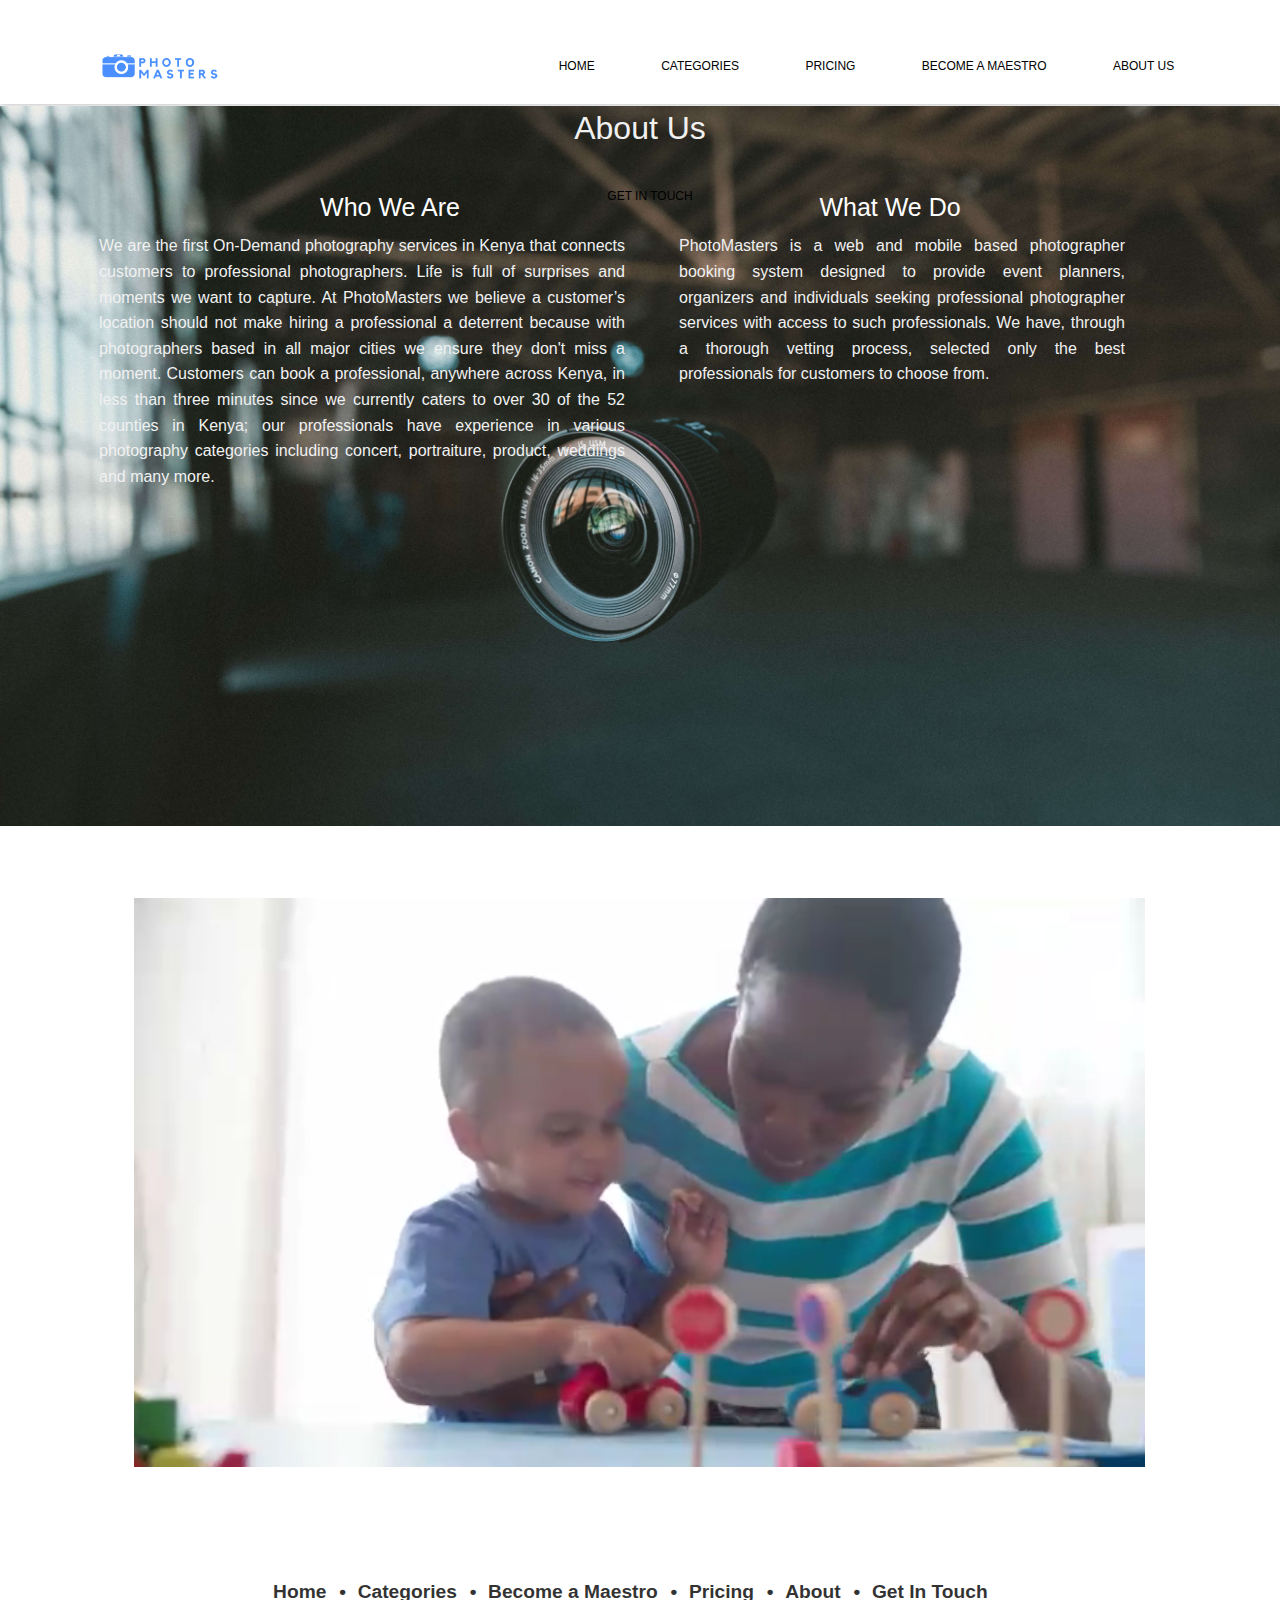
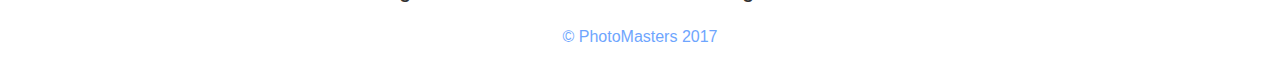
<file: about-us.html>
<!doctype html>
<html class="no-js" lang="en" dir="ltr">

<head>
    <meta charset="utf-8">
    <meta http-equiv="x-ua-compatible" content="ie=edge, chrome=1">
    <meta name="viewport" content="width=device-width, initial-scale=1.0">
    <title>Photo Masters</title>
    <link rel="stylesheet" href="css/foundation.css">
    <link rel="stylesheet" href="css/app.css">
    <link rel="stylesheet" href="css/nav.css">
</head>

<body>
<nav class="nav ">
    <div class="nav-center"> <a class="toggle-nav" href="#">&#9776;</a>
        <div class="nav-mobile">

            <ul class="left">
                <a href="#home"><img src="img/icon/photoMaster.png" class="logo-img"></a>
                <li class="btn-4Parent" ><a href="index.html" class="btn-4">Home</a></li>
                <li class="btn-4Parent"> <a href="categories.html" class="btn-4">Categories</a> </li>
                <li class="btn-4Parent"><a href="pricing.html" class="btn-4">pricing</a></li>
                <li class="btn-4Parent"><a href="become-a-maestro.html" class="btn-4">Become A Maestro</a></li>
                <li class="btn-4Parent"> <a href="about-us.html" class="btn-4"> About Us</a> </li>
                <li class="btn-4Parent"> <a href="contact-us.html" class="btn-4">get in touch</a> </li>
            </ul>
        </div>
    </div>
</nav>
<section id="firstSection" class="mainAbout">
    <h3>About Us</h3>
    
    <div class="row">
        <div class="large-6 columns">
            <h4>who we are</h4>
            <p class="who-we-are">
                We are the first On-Demand photography services in Kenya that connects customers to professional photographers. Life is full of surprises and moments we want to capture. At PhotoMasters we believe a customer’s location should not make hiring a professional a deterrent because with photographers based in all major cities we ensure they don't miss a moment. Customers can book a professional, anywhere across Kenya, in less than three minutes since we currently caters to over 30 of the 52 counties in Kenya; our professionals have experience in various photography categories including concert, portraiture, product, weddings and many more.
            </p>
        </div>
        <div class="large-6 columns">
            <h4>what we do</h4>
            <p>
                PhotoMasters is a web and mobile based photographer booking system designed to provide event planners, organizers and individuals seeking professional photographer services with access to such professionals. We have, through a thorough vetting process, selected only the best professionals for customers to choose from.
            </p>
        </div>
    </div>
</section>
<section id="secondSection" class="secondaryAbout">
<div class="row expanded">
    <div class="row findio">
        <div class="small-11 small-centered columns">
            <!--Remember to add the loop-->
            <video src="img/photomasters.mov" poster="img/photomasters2.png" autoplay muted >
            </video>
        </div>
    </div>
</div>
</section>
<section class="footer">
        <div class="row wide">
            <div class="small-12 columns">
                <p class="links"> <a href="index.html">Home</a> <a href="categories.html">Categories</a> <a href="become-a-maestro.html">Become a Maestro</a> <a href="pricing.html">Pricing</a> <a href="about-us.html">About</a> <a href="contact-us.html">Get In Touch</a> </p>
                <p class="copywrite">© PhotoMasters 2017</p>
            </div>
        </div>
    </section>
<script src="js/vendor/jquery.js"></script>
<script src="js/vendor/what-input.js"></script>
<script src="js/vendor/foundation.js"></script>
<script src="js/app.js"></script>
</body>

</html>
</file>
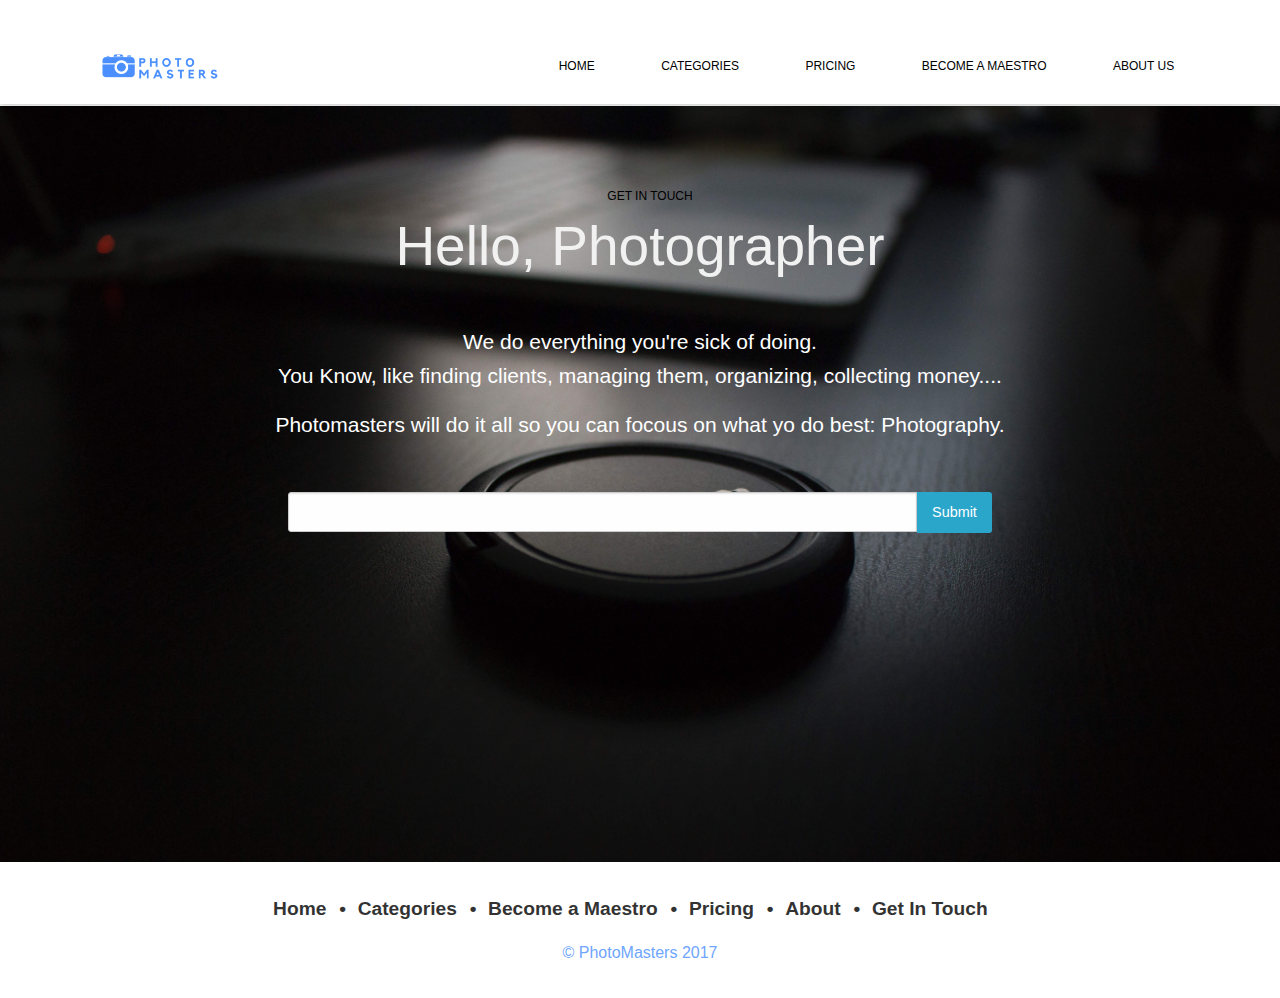
<file: become-a-maestro.html>
<!doctype html>
<html class="no-js" lang="en" dir="ltr">

<head>
    <meta charset="utf-8">
    <meta http-equiv="x-ua-compatible" content="ie=edge, chrome=1">
    <meta name="viewport" content="width=device-width, initial-scale=1.0">
    <title>Photo Masters</title>
    <link rel="stylesheet" href="css/foundation.css">
    <link rel="stylesheet" href="css/app.css">
    <link rel="stylesheet" href="css/nav.css">
</head>

<body>
<nav class="nav ">
    <div class="nav-center"> <a class="toggle-nav" href="#">&#9776;</a>
        <div class="nav-mobile">

            <ul class="left">
                <a href="#home"><img src="img/icon/photoMaster.png" class="logo-img"></a>
                <li class="btn-4Parent" ><a href="index.html" class="btn-4">Home</a></li>
                <li class="btn-4Parent"> <a href="categories.html" class="btn-4">Categories</a> </li>
                <li class="btn-4Parent"><a href="pricing.html" class="btn-4">pricing</a></li>
                <li class="btn-4Parent"><a href="become-a-maestro.html" class="btn-4">Become A Maestro</a></li>
                <li class="btn-4Parent"> <a href="about-us.html" class="btn-4"> About Us</a> </li>
                <li class="btn-4Parent"> <a href="contact-us.html" class="btn-4">get in touch</a> </li>
            </ul>
        </div>
    </div>
</nav>
    <section class="become-a-maestro">
    <div class="row">
        <div class="become-a-maestro-overlay"></div>
        <div class="become-a-maestro-content">
               <h3>Hello, Photographer</h3>
            <p>We do everything you're sick of doing. <br>  You Know, like finding clients, managing them, organizing, collecting money....</p>
            <p>Photomasters will do it all so you can
            focous on what yo do best: Photography.</p>
           
        </div>
        <div class="row ">
        <form action="mailto:francis@photomaster.co">
             <div class="input-group">
              <input class="input-group-field" type="email">
              <div class="input-group-button">
                <input type="submit" class="button" value="Submit">
              </div>
            </div>
            
        </form>
        </div>
    </div>
    </section>
    <section class="footer">
        <div class="row wide">
            <div class="small-12 columns">
                <p class="links"> <a href="index.html">Home</a> <a href="categories.html">Categories</a> <a href="become-a-maestro.html">Become a Maestro</a> <a href="pricing.html">Pricing</a> <a href="about-us.html">About</a> <a href="contact-us.html">Get In Touch</a> </p>
                <p class="copywrite">© PhotoMasters 2017</p>
            </div>
        </div>
    </section>
    <script src="js/vendor/jquery.js"></script>
    <script src="js/vendor/what-input.js"></script>
    <script src="js/vendor/foundation.js"></script>
    <script src="js/app.js"></script>
</body>

</html>
</file>
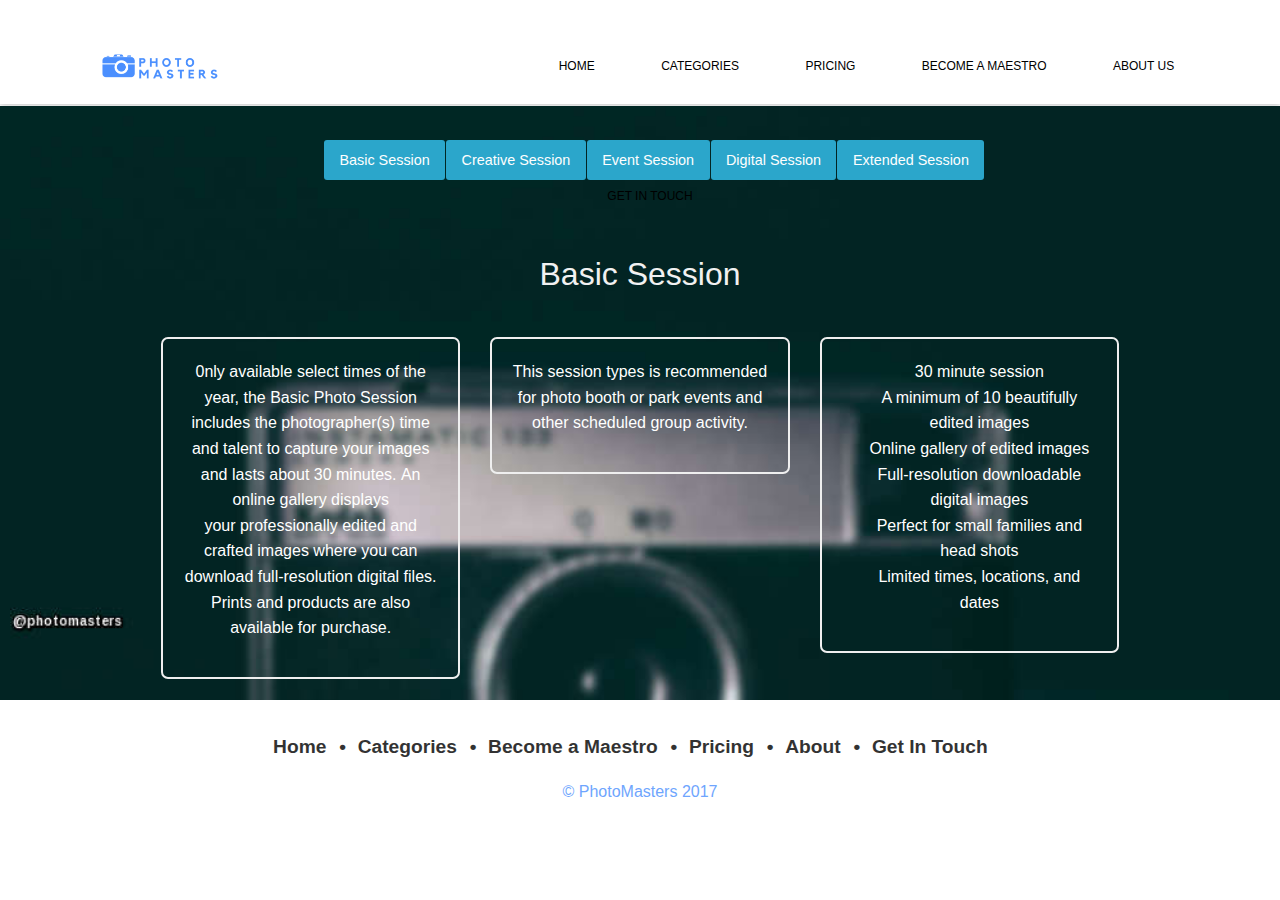
<file: pricing.html>
<!doctype html>
<html class="no-js" lang="en" dir="ltr">

<head>
    <meta charset="utf-8">
    <meta http-equiv="x-ua-compatible" content="ie=edge, chrome=1">
    <meta name="viewport" content="width=device-width, initial-scale=1.0">
    <title>Photo Masters</title>
    <link rel="stylesheet" href="css/foundation.css">
    <link rel="stylesheet" href="css/app.css">
    <link rel="stylesheet" href="css/nav.css"> </head>

<body>
    <nav class="nav ">
        <div class="nav-center"> <a class="toggle-nav" href="#">&#9776;</a>
            <div class="nav-mobile">
                <ul class="left">
                    <a href="#home"><img src="img/icon/photoMaster.png" class="logo-img"></a>
                    <li class="btn-4Parent"><a href="index.html" class="btn-4">Home</a></li>
                    <li class="btn-4Parent"> <a href="categories.html" class="btn-4">Categories</a> </li>
                    <li class="btn-4Parent"><a href="pricing.html" class="btn-4">pricing</a></li>
                    <li class="btn-4Parent"><a href="become-a-maestro.html" class="btn-4">Become A Maestro</a></li>
                    <li class="btn-4Parent"> <a href="about-us.html" class="btn-4"> About Us</a> </li>
                    <li class="btn-4Parent"> <a href="contact-us.html" class="btn-4">get in touch</a> </li>
                </ul>
            </div>
        </div>
    </nav>
    <section class="pricing-page" id="pricing-page">
        <div class="row">
            <div class="button-group button-selector"> 
            <a href="pricing.html" class="button">Basic Session</a> 
            <a href="creative-session.html" class="button">Creative Session</a> 
            <a href="event-session.html" class="button">Event Session</a> <a href="digital-session.html" class="button">Digital Session</a>
             <a href="extended-sesion.html" class="button">Extended Session</a> 
            </div>
            
    <div id="pricing">
      <div class="row pricing-content-container">
        <div id="plan">
          <h3>Basic Session</h3>
          <div class="medium-4 small-12 columns">
            <div class="panel plan-description pricing-content">
              <p>
              0nly available select times of the year, the Basic Photo Session includes the photographer(s) time and talent to capture your images and lasts about 30 minutes. An online gallery displays your professionally edited and crafted images where you can download full-resolution digital files. Prints and products are also available for purchase.</p>
            </div>
          </div>
          <div class="medium-4 small-12 columns">
            <div class="panel plan-sensitivity pricing-content">
              <p>
                This session types is recommended for photo booth or park events and other scheduled group activity.
              </p>
            </div>
          </div>
          <div class="medium-4 small-12 columns">
            <div class="plan-inclusion pricing-content">
              <ul>
                <li>30 minute session</li>
                <li>A minimum of 10 beautifully edited images</li>
                <li>Online gallery of edited images</li>
                <li>Full-resolution downloadable digital images</li>
                <li>Perfect for small families and head shots</li>
                <li>Limited times, locations, and dates</li>
              </ul>
            </div>
          </div>
        </div>
      </div>
    </div>
        </div>
    </section>
    <section class="footer">
        <div class="row wide">
            <div class="small-12 columns">
                <p class="links"> <a href="index.html">Home</a> <a href="categories.html">Categories</a> <a href="become-a-maestro.html">Become a Maestro</a> <a href="pricing.html">Pricing</a> <a href="about-us.html">About</a> <a href="contact-us.html">Get In Touch</a> </p>
                <p class="copywrite">© PhotoMasters 2017</p>
            </div>
        </div>
    </section>
    <script src="js/vendor/jquery.js"></script>
    <script src="js/vendor/what-input.js"></script>
    <script src="js/vendor/foundation.js"></script>
    <script src="js/app.js"></script>
<!--
    <script type='text/javascript' src='js/jquery.ba-hashchange.min.js'></script>
    <script type='text/javascript' src='js/dynamicpage.js'></script>
-->
</body>

</html>
</file>
<file: css/app.css>
*{
    border: 0;
    margin: 0;
    padding: 0;
    outline: 0;
}
body{
    background: white;
    font-family: 'Open Sans', sans-serif;
    font-size: 16px;
    height: auto;
    width: auto;
}
a{
    color: #191919;
    text-decoration: none;
}
ul{
    list-style: none;
}

/* Paste this css to your style sheet file or under head tag */
/* This only works with JavaScript, 
if it's not present, don't show loader */
.no-js #loader { display: none;  }
.js #loader { display: block; position: absolute; left: 100px; top: 0; }
.se-pre-con {
	position: fixed;
	left: 0px;
	top: 0px;
	width: 100%;
	height: 100%;
	z-index: 9999;
	background: url(../img/gears.gif) center no-repeat #fff;
}

.row.wide {
    max-width: 100vw;
    max-height: inherit;
}

@media only screen and (max-width: 640px){
    .nav{
        border-bottom: 1px solid rgba(0,0,0,0.1);
    }

    .toggle-nav{
        display: block;
        padding: 10px;
        position: absolute;
        right: 10px;
        line-height: 30px;
    }
    .toggle-nav:after{
        content: ' Menu';
    }

    .nav-mobile{
        display: none;
    }

    .style-mobile{
        background: #ffffff;
        top : 51px;
        position : absolute;
        width : 100%;
        z-index: 10;
    }

    .style-mobile li{
        display: block;
        width: 100%;
    }

    .nav .right{
        display: block;
        float: none;
        margin: 0em;
    }

    .nav .left{
        display: block;
        float: none;
        margin: 0em;
    }
}

@media only screen and (min-width: 641px){
    .nav-mobile {
        display:block !important;
    }
}

/* end navigation */

/*******************************************************************************************************/
/* Index Page */
/********************************************************************************************************/

/* begin Index page */
#grid {
	position: relative;
	margin: 0 auto;
	list-style: none;
	text-align: center;
    height: 84.5vh;
}

/* Common style */
#grid figure {
	position: relative;
/*	float: left;*/
	overflow: hidden;
    margin-top: -0.7%;
	margin-left: 0;
    margin-right: -15px;
	min-width: 100%;
	max-width: 600px;
    min-height: 100%;
	max-height: 100%;
	text-align: center;
	cursor: pointer;
}

#grid figure img {
	position: relative;
	display: block;
	min-height: 100%;
	max-width: 100%;
	opacity: 0.8;
}

#grid figure figcaption {
	color: #fff;
	text-transform: uppercase;
	font-size: 1em;
	-webkit-backface-visibility: hidden;
	backface-visibility: hidden;
}

#grid figure figcaption::before,
#grid figure figcaption::after {
	pointer-events: none;
}

#grid figure figcaption,
#grid figure figcaption > a {
	position: absolute;
	top: 0;
	left: 0;
	width: 100%;
	height: 100%;
}

/* Anchor will cover the whole item by default */
/* For some effects it will show as a button */
#grid figure figcaption > a {
	z-index: 1000;
	text-indent: 200%;
	white-space: nowrap;
	font-size: 0;
	opacity: 0;
}

#grid figure h2 {
	word-spacing: -0.1em;
	font-weight: 300;
}

#grid figure h2 span {
	font-weight: 800;
}

#grid figure h2,
#grid figure p {
	margin: 0;
}

#grid figure p {
	letter-spacing: 2px;
	font-size: 15px;
}
 figure.effect-sadie figcaption::before {
    position: absolute;
    top: 0;
    left: 0;
    width: 100%;
    height: 100%;
    background: -webkit-linear-gradient(45deg, #22682a 0%, #9b4a1b 40%, #3a342a 100%);
	background: linear-gradient(45deg, #22682a 0%,#9b4a1b 40%,#3a342a 100%);
/*    background: -webkit-linear-gradient(top, rgba(72,76,97,0) 0%, rgba(72,76,97,0.8) 75%);*/
/*    background: linear-gradient(to bottom, rgba(72,76,97,0) 0%, rgba(72,76,97,0.8) 75%);*/
    content: '';
    opacity: 0;
    -webkit-transform: translate3d(0,50%,0);
    transform: translate3d(0,50%,0);
}

figure.effect-sadie h2 {
    position: absolute;
    top: 50%;
    left: 0;
    width: 100%;
    color: rgba(230, 233, 245, 0.92);
    -webkit-transition: -webkit-transform 0.35s, color 0.35s;
    transition: transform 0.35s, color 0.35s;
    -webkit-transform: translate3d(0,-50%,0);
    transform: translate3d(0,-50%,0);
}

figure.effect-sadie figcaption::before,
figure.effect-sadie p {
    -webkit-transition: opacity 0.35s, -webkit-transform 0.35s;
    transition: opacity 0.35s, transform 0.35s;
}

figure.effect-sadie p {
    position: absolute;
    bottom: 0;
    left: 0;
    padding: 2em;
    width: 100%;
    opacity: 0;
    -webkit-transform: translate3d(0,10px,0);
    transform: translate3d(0,10px,0);
}

figure.effect-sadie:hover h2 {
    color: #fff;
    -webkit-transform: translate3d(0,-50%,0) translate3d(0,-40px,0);
    transform: translate3d(0,-50%,0) translate3d(0,-40px,0);
}

figure.effect-sadie:hover figcaption::before ,
figure.effect-sadie:hover p {
    opacity: 0.8;
    -webkit-transform: translate3d(0,0,0);
    transform: translate3d(0,0,0);
}  

/* end Index page */

/*******************************************************************************************************/
/*Contacts Page */
/********************************************************************************************************/

/* begin footer page */

.footer {
/*    background: #fff;*/
    opacity: 0.8;
    text-align: center;
    font-size: 1.2rem;
    padding: 2rem;
}

.footer p.copywrite {
    color: #4b8ffe;

    margin: 0;
    font-size: 16px;
}

.footer .links a {
    list-style: none;
    font-weight: bold;
    color: #000;
    padding: 3rem 0 2rem;
    margin: 0;
}

.footer .links a::after {
    content: "•";
    padding: 0 0.4rem 0 0.8rem;
}

.footer .links a:last-child::after {
    content: "";
    padding: 0 0.4rem 0 0.8rem;
}

/* End footer page */

/*******************************************************************************************************/
/*Events Page */
/********************************************************************************************************/

/*Begin events page  */

.main-container {
    width: auto;
    height: auto;
}

/* end Events page */

/*******************************************************************************************************/
/*Contacts Page */
/********************************************************************************************************/

/*begin contacts  page */


.contact-page {
    height: 85vh;
    overflow: hidden;
    position: relative;
}
.video {
    display: block;
   width: 100%;
    margin: 0 auto;
    position: absolute;
    
}
.page-overlay{
    position: absolute;
    background: -webkit-linear-gradient(top, rgba(72,76,97,0) 0%, rgba(72,76,97,0.8) 75%);
    background: linear-gradient(to bottom, rgba(72,76,97,0) 0%, rgba(72,76,97,0.8) 75%);
    height: 88vh;
    width: 100%;
    margin: 0 auto;
}
#map{
    position: relative;
    display: block;
    height: 85vh;
    margin-right:-10px;
}
.contact-page header{
    font-size: 3rem;
    text-align: center;
    color: #ffffff;
    font-weight: 700;
    padding: 34px;
    position: relative;
}

.contact-page h4 {
    color: #e5e5e5;
    font-weight: 100;
    margin-bottom: 0.25rem;
    position: relative;
}

.contact-page h4.phone {
    margin-bottom: 3rem;
    position: relative;
}

.contact-page h4.phone:before {
    font-family: "foundation-icons";
    content: "\f1f8";
    font-weight: 300;
    padding-top: 0.2rem;
    font-size: 2rem;
    color: #ffffff;
/*    color: #a9a9a9;*/
    padding-left: 0.5rem;
    padding-right: 1.65rem;
    -webkit-text-fill-color: transparent;
    /* Will override color (regardless of order) */
    -webkit-text-stroke-width: 1px;
    -webkit-text-stroke-color: #ffffff;
}

@media only screen and (max-width: 40em) {
    .contact-page h4.phone {
        font-size: 0.875rem;
    }
}

.contact-page h4.email:before {
    font-family: "foundation-icons";
    content: "\f16d";
    font-weight: 300;
    padding-top: 0.5rem;
    font-size: 1.5rem;
    color: #a9a9a9;
    padding-right: 1rem;
    -webkit-text-fill-color: transparent;
    /* Will override color (regardless of order) */
    -webkit-text-stroke-width: 1px;
    -webkit-text-stroke-color: #ffffff;
}

.contact-page h4.location:before {
    font-family: "foundation-icons";
    content: "\f172";
    font-weight: 300;
    padding-top: 0.2rem;
    font-size: 2rem;
    color: #ffffff;
    padding-left: 0.5rem;
    padding-right: 1.85rem;
    -webkit-text-fill-color: transparent;
    /* Will override color (regardless of order) */
    -webkit-text-stroke-width: 1px;
    -webkit-text-stroke-color: #ffffff;
}

.contact-page p {
    color: #fff;
    font-weight: 100;
    font-size: 1rem;
    margin-bottom: 3rem;
    margin-left: 3.5rem;
    position: relative;
}

.contact-page .social i {
    position: relative;
    font-size: 1.8rem;
    font-weight: 300;
    color: #fff;
    margin: 0;
    padding: 4px 8px 4px 8px;
    border: 2px solid #fff;
    border-radius: 50%;
}

@media only screen and (max-width: 40em) {
    .contact-page .social i {
        font-size: 2rem;
        margin-right: 0.5rem;
    }
}

.contact-page .inline-list {
    margin: 0 0 0.5rem -0.3rem;
}

.contact-page .inline-list > li {
    margin-left: 0.5rem;
}

@media only screen and (max-width: 40em) {
    .contact-page .inline-list > li {
        margin-bottom: 0.875rem;
    }
}


/*End Contact Page*/

/*******************************************************************************************************/
/*Pricing Page */
/********************************************************************************************************/

/* Begin Pricing Page */

.pricing-page{
    height: auto;
    background-image: url(../img/about/abt3.jpg);
    background-size: cover;
    /*background: -webkit-linear-gradient(top, rgba(72,76,97,0) 0%, rgba(72,76,97,0.8) 75%);*/
    /*background: linear-gradient(to bottom, rgba(72,76,97,0) 0%, rgba(72,76,97,0.8) 75%);*/
    
}

/*.pricing-page .pricing{
    width: 25em;
    float: left;
    padding-left: 15px;
}
.pricing-page .pricing:hover{
    color: white;
}
.pricing-page h2{
    text-align: center;
    color: #333;
    text-transform: capitalize;
    padding-bottom: 34px;
}
.pricing-page h3{
    color: white;
}
.pricing-page h3:hover{
    color: #333;
}
.pricing-page h3,
.pricing-page li{
    text-align: center;
    text-transform: capitalize;
    
}
.pricing-page li{
    padding: 13px;
}
.pricing-page .quick-shoot,
.full-day-shoot,
.standard-shoot{
    height: 30%;
    transition: all .2s ease-in-out;
    overflow-x: hidden;
}


.pricing-page .quick-shoot:hover{
     background: linear-gradient(to bottom, rgba(72,76,97,0) 0%, rgba(72,76,97,0.8) 75%);
    border: solid 3px;
    border-color: aliceblue;
    
}

.pricing-page .full-day-shoot:hover{
     background: linear-gradient(to bottom, rgba(72,76,97,0) 0%, rgba(72,76,97,0.8) 75%);
    border: solid 3px;
    border-color: aliceblue;
}

.pricing-page .standard-shoot:hover{
     background: linear-gradient(to bottom, rgba(72,76,97,0) 0%, rgba(72,76,97,0.8) 75%);
    border: solid 5px;
    border-color: aliceblue;
}*/


/*new pricing page */
.button-selector{
    width: 100%;
    align-items: center;
    padding: 34px;
    margin-left: 15%;
}
div.button-selector .button:hover{
    background-color: #fff;
    color: #4b8ffe;
}

.pricing-content-container{
    text-align: center;
    color: #fff;
    height: auto;
    padding: 21px;
}
.pricing-content{
    padding: 20px;
    border: 2px solid #efefef;
    border-radius: 7px;
    height: 20%;
}
.pricing-content:hover{
    background-color: #fff;
    color:#000;
}

.pricing-content:hover p{
    color: #000;
}

}
.pricing-page p:first-child:first-letter {
  color: #903; 
  font-family: Georgia;
  initial-letter: 2;
}
/*End pricing  Page*/

/*******************************************************************************************************/
/* Become a Maestro Page */
/********************************************************************************************************/

 /*Begin Become a Maestro Page */

/*.become-a-maestro{*/
    /*height: 88vh;*/
    /*width: auto;*/
    /*background-image: url(../img/img-5.jpg);*/
    /*background-position:center;*/
    /*background-repeat: no-repeat;*/
    /*background-size: cover;*/
    /*position: relative;*/
/*}*/
/*.become-a-maestro-overlay{*/
    /*position: absolute;*/
/*!*     background: -webkit-linear-gradient(bottom, rgba(72,76,97,0) 0%, rgba(72,76,97,0.8) 75%);*!*/
/*!*    background: linear-gradient(to top, rgba(72,76,97,0) 0%, rgba(72,76,97,0.8) 75%);*!*/
    /*background: rgba(72, 76, 97, 0.55);*/
    /*height: 88vh;*/
    /*width: 100%;*/
    /*margin: 0 auto;*/
/*}*/

/*.become-a-maestro .become-a-maestro-content{*/
    /*text-align: left;*/
    /*padding: 38px 0;*/
/*}*/

/*.become-a-maestro .become-a-maestro-content h3{*/
    /*font-size: 34px;*/
    /*text-transform: capitalize;*/
    /*color: white;*/
/*!*    color: black;*!*/
    /*font-weight: 700;*/
    /*padding: 21px;*/
/*}*/
/*.become-a-maestro .become-a-maestro-content p{*/
    /*font-size: 21px;*/
/*!*    color: #000000;*!*/
     /*color: #fff;*/
    /*font-weight: 500;*/
    /*padding: 21px;*/



.become-a-maestro {
    width: auto;
    background-image: url(../img/about/abt1.jpg);

    height: 84vh;
    background-size: cover;
    padding: 8% 16px 16px;

}
.become-a-maestro h3{
    font-size: 55px;
    font-weight: 800px
}
.become-a-maestro-content p{
    font-size: 21px;
    text-align: center;
    color: white;
}
form .input-group{
    padding: 34px ;
    width: 75%;
    margin: 0 auto;
}

./*End become a meaestro Page*/

/*******************************************************************************************************/
/*categories Page */
/********************************************************************************************************/

/* Begin Categories Page */

.categories{
    width: 100%;
    height: auto;
    overflow: hidden;
    position: relative;
    align-content: center;
    margin: 0;
    padding: 0;
}
.categories .row{
    padding-bottom: 21px;
}
.categories .image-wrapper {
    height: 100%;
    width: 100%;
    overflow: hidden;
    position: relative;
    text-align: center;
/*    padding-bottom: 21px;*/
}
.categories .image-wrapper img{
    overflow-x: hidden;
    width: 100%;
    height: 300px;
    
}

.image-overlay-content {
    width: 100%;
    height: 100%;
    position: absolute;
    overflow: hidden;
    color: white;
    top: 0;
    left: 0;
/*    border: 2px solid rgba(0,150,255,0.91);*/
    box-sizing: content-box;
}

.overlay-fade-in img {
    transition: all 0.2s linear;
    
}

.overlay-fade-in .image-overlay-content {
    background-color: rgba(47, 53, 87, 0.51);
    transition: all 0.4s ease-in-out;
    
}

.overlay-fade-in h2{
    color: #f2f2f2;
    font-size: 1.8rem;
    padding: 55px 0;
    text-transform: uppercase;
    transition: all 0.2s ease-in-out;
}

.overlay-fade-in .button {
    display: inline-block;
    text-decoration: none;
    padding: 7px 14px;
    background: #fff;
    color: #222;
    text-transform: uppercase;
    box-shadow: 0 0 1px rgba(154, 126, 126, 0.64);
    position: relative;
    border: 2px solid #999;
    transition: all 0.2s ease-in-out;
}

.overlay-fade-in .button:hover {
    box-shadow: 0 0 50px #000;
    border: 3px solid white;
}

.overlay-fade-in:hover img {
    transform: scale(1.2);
}

.overlay-fade-in:hover .image-overlay-content {
    font-weight: 700;
}

.overlay-fade-in:hover h2,
.overlay-fade-in p,
.overlay-fade-in .button {
    font-weight: 700;
    transition-delay: 0.2s;
}


.overlay-fade-in:hover .button {
    transition-delay: 0.2s;
     box-shadow: 0 0 30px white;
    background: rgba(0, 0, 0, 0);
    color: white;
    border: 2px solid white;
}

@media only screen and (max-width: 640px){
    .categories {
        height: 20%;
    }
    .categories .image-wrapper img{
            overflow-x: hidden;
            width: 100%;
            height: 20%;
        }
    .overlay-fade-in h2{
    color: #f2f2f2;
    font-size: 2rem;
        font-weight: 600;
    padding: 55px 0;
    text-transform: uppercase;
    transition: all 0.2s ease-in-out;
}
}
@media only screen
  and (min-device-width: 320px)
  and (max-device-width: 480px)
    and (-webkit-min-device-pixel-ratio: 2) {
        .categories {
            height: 20%;
        }
        .categories .image-wrapper img{
            overflow: hidden;
            width: 100%;
            height: 250px;
        }
        .mobile-content{
            text-align: center;
            color: white;
            position: absolute;
        }

}
./*End categories Page*/

/*******************************************************************************************************/
/*  About Us Page */
/********************************************************************************************************/

/* Begin About Us Page */

.about-us{
    width: 100%;;
    height: 100vh;
    margin: 0;
    padding: 0;
}

.about-us h2{
    position: relative;
    color: white;
    font-size: 55px;
    text-align: center;
    font-weight: 800;
    text-transform: uppercase;
    padding: 21px auto;
}
.about-us .image-container{
    padding: 34px auto;
    color: white;
    position: relative;
    height: 70vh;
    background-image: url(../img/88.jpg);
    background-repeat: no-repeat;
    background-size: cover;
    background-position: center;
}

.about-us .page-overlay{
    position: absolute;
    width: 100%;
    height: 100%;
    background: -webkit-linear-gradient(45deg, #22682a 0%, #9b4a1b 40%, #3a342a 100%);
	background: linear-gradient(45deg, #22682a 0%,#9b4a1b 40%,#3a342a 100%);
    opacity: 0.89999;
}

.image-container h3{
    position: relative;
    text-transform: capitalize;
    font-size: 34px;
    font-weight: 600;
    text-align: center;
}

.about-us-content{
    position: relative;
    font-size: 21px;
    padding: 34px;
    color: white;
    text-align: justify;
}
/* end about-us content section */
/* start about-us video */

.about-us-video{
    width: 100%;
    padding: 21px auto;
}
.about-us-video .video1{
    display: block;
    width: 100%;
    height: 80vh;
    margin: 0 auto;
    position: absolute;
    padding: 21px 0;
}
.about-us-video .page-overlay{
    position: relative;
/*    background: -webkit-linear-gradient(45deg, #22682a 0%, #9b4a1b 40%, #3a342a 100%);*/
/*	background: linear-gradient(45deg, #22682a 0%,#9b4a1b 40%,#3a342a 100%);*/
    background-color: rgba(58,52,42,0.7);
    opacity: 0.7;
    height: 80vh;
    
}
/* end about-us video section  */

/*start the-team section */

.team-members{
    position: relative;
    background-color: rgba(58,52,42,0);
}
div.team-members h2.caption{
    color: black;
    
}
.the-team {
    position: relative;
	margin: 0 auto;
	list-style: none;
	text-align: center;
}
.the-team figure {
	position: relative;
	float: left;
	overflow: hidden;
	margin: 10px 1%;
	min-width: 33.333%;
	max-width: 400px;
	max-height: 400px;
	background: #3085a3;
	text-align: center;
	cursor: pointer;
}

.the-team figure img {
	position: relative;
	display: block;
	min-height: 100%;
	max-width: 100%;
	opacity: 0.8;
}
.the-team figure figcaption {
	padding: 1em;
	color: #fff;
	text-transform: uppercase;
	font-size: 1.25em;
	-webkit-backface-visibility: hidden;
	backface-visibility: hidden;
}

.the-team figure figcaption::before,
.the-team figure figcaption::after {
	pointer-events: none;
}

.the-team figure figcaption,
.the-team figure figcaption > a {
	position: absolute;
	top: 0;
	left: 0;
	width: 100%;
	height: 100%;
}

/* Anchor will cover the whole item by default */
/* For some effects it will show as a button */
.the-team figure figcaption > a {
	z-index: 1000;
	text-indent: 200%;
	white-space: nowrap;
	font-size: 0;
	opacity: 0;
}

.the-team figure h2 {
	word-spacing: -0.15em;
	font-weight: 300;
}

.the-team figure h2 span {
	font-weight: 800;
}

.the-team figure h2,
.the-team figure p {
	margin: 0;
}

.the-team figure p {
	letter-spacing: 3px;
	font-size: 68.5%;
}

figure.effect-oscar {
	background: -webkit-linear-gradient(45deg, #22682a 0%, #9b4a1b 40%, #3a342a 100%);
	background: linear-gradient(45deg, #22682a 0%,#9b4a1b 40%,#3a342a 100%);
    -webkit-border-radius: 200px;
    -moz-border-radius: 200px;
    border-radius: 200px;
}

figure.effect-oscar img {
    height: auto;
    padding: 0;
	opacity: 0.9;
	-webkit-transition: opacity 0.35s;
    -webkit-border-radius: 300px;
    -moz-border-radius: 300px;
    border-radius: 300px;
    
}

figure.effect-oscar figcaption {
	padding: 1em;
	background-color: rgba(58,52,42,0.7);
	-webkit-transition: background-color 0.35s;
	transition: background-color 0.35s;
    -webkit-border-radius: 300px;
    -moz-border-radius: 300px;
    border-radius: 300px;
}

figure.effect-oscar figcaption::before {
	position: absolute;
	top: 20px;
	right: 20px;
	bottom: 20px;
	left: 20px;
	border: 1px solid #fff;
    -webkit-border-radius: 300px;
    -moz-border-radius: 300px;
    border-radius: 300px;
	content: '';
}

figure.effect-oscar h2 {
    font-size: 21px;
	margin: 20% 0 10px 0;
	-webkit-transition: -webkit-transform 0.35s;
	transition: transform 0.35s;
	-webkit-transform: translate3d(0,100%,0);
	transform: translate3d(0,100%,0);
}

figure.effect-oscar figcaption::before,
figure.effect-oscar p {
	opacity: 0;
	-webkit-transition: opacity 0.35s, -webkit-transform 0.35s;
	transition: opacity 0.35s, transform 0.35s;
	-webkit-transform: scale(0);
	transform: scale(0);
}

figure.effect-oscar:hover h2 {
    font-size: 34px;
	-webkit-transform: translate3d(0,0,0);
	transform: translate3d(0,0,0);
}

figure.effect-oscar:hover figcaption::before,
figure.effect-oscar:hover p {
    font-size: 21px;
	opacity: 1;
	-webkit-transform: scale(1);
	transform: scale(1);
}

figure.effect-oscar:hover figcaption {
	background-color: rgba(58,52,42,0);
}

figure.effect-oscar:hover img {
	opacity: 0.4;
}
/* end the-team section */

/* partners section */
div.partners{
    position: relative;
    width: 100%;
    height: 30%;
    background-color: rgba(58,52,42,0.7);
    opacity: 0.7;
/*
    background: -webkit-linear-gradient(45deg, #22682a 0%, #9b4a1b 40%, #3a342a 100%);
	background: linear-gradient(45deg, #22682a 0%,#9b4a1b 40%,#3a342a 100%);
*/
    text-align: center;
    
}
div.partners h3{
    color: white;
    padding: 21px;
    text-transform: uppercase;
}

div.partners .img-logo{
/*
    width: auto;
    height: 70px;
*/
    transform: scale(0.4, 0.4);
    padding: -1em;
}

div.partners .row{
    max-width: 62.5rem;
    margin-left: auto;
  margin-right: auto; 
    position: relative;
    padding: auto;
}
/* end partners section */

/* end about us Page */
/*New abouthtnl section*/
h3{
    text-align: center;
    color: #f1f1f1;
    font-weight: 400;
    font-size: 32px;
    padding-bottom: 32px;
}
.mainAbout p{
    color: #f1f1f1;
    text-align: justify;
    padding-left: 24px;
    font-weight: 100;
    font-size: 16px;
}
.mainAbout p.who-we-are{
    margin-left: -5em;
}

.mainAbout{
    background-image: url("../img/about/abt2.jpg");
    height: 80vh;
    background-size: cover;
    padding: 0% 16px 16px;
}
.mainAbout h4{
    color: #fff;
    text-transform: capitalize;
    text-align: center;
}
video{
    width: 100%;
}
.findio{
    padding:72px;
}
/*team members*/
img {
    border:0;
    width:100%;
    height:100%;
}
#team {
    max-width:96rem;
    width:100%;
    min-height:200px;
    height:auto;
    margin:0 auto;
    background-color:white;
    box-sizing:border-box;
    padding:0;
    display:-webkit-flex;
    display:flex;
    -webkit-align-items:center;
    align-items:center;
    -webkit-justify-content:center;
    justify-content:center;
    -webkit-flex-direction:row;
    flex-direction:row;
    -webkit-flex-wrap:wrap;
    flex-wrap:wrap;
    -webkit-align-content:flex-end;
    align-content:flex-end;
}
figure {
    width:12.5rem;
    height:12.5rem;
    display:block;
    margin:0.5rem 1rem 4rem 0.5rem;
    padding:0;
    box-sizing:content-box;
    color:black;
}
figure img {
    -webkit-border-radius:50%;
    -moz-border-radius:50%;
    border-radius:50%;
}
#team figure img {
    -webkit-transition:opacity 0.26s ease-out;
    -moz-transition:opacity 0.26s ease-out;
    -ms-transition:opacity 0.26s ease-out;
    -o-transition:opacity 0.26s ease-out;
    transition:opacity 0.26s ease-out;
}
#team:hover img, #team:active img {
    opacity:0.3;
}
#team:hover img:hover, #team:active img:active {
    opacity:1;
}
figcaption {
    font-size:1.2rem;
    text-align:center;
}
/*end of team members*/
/*Partners section*/
.section-title h2 {
    text-align: center;
    font-size: 18px;
    font-weight: 600;
    text-transform: uppercase;
    padding-bottom: 6px;
    color: #000;
    letter-spacing: 0.3px;
    padding: 0;
}
.section-title::after {
    content: "";
    height: 3px;
    background: #fbb900;
    width: 80px;
    position: absolute;
    left: 0;
    right: 0;
    margin: auto;
}
/****************/
/*	 BX-SLIDER 	*/
/****************/
section.client {
    padding:4em 0em;
    background-color: #eee;

}
section.client .section-title {
    margin-bottom: 6em;
}
.bx-controls {
    position: relative;
}
.bx-wrapper .bx-pager {
    text-align: center;
    padding-top: 30px;
}
.bx-wrapper .bx-pager .bx-pager-item, .bx-wrapper .bx-controls-auto .bx-controls-auto-item {
    display: inline-block;
    *zoom: 1;
    *display: inline;
}
.bx-wrapper .bx-pager.bx-default-pager a {
    background: #666;
    text-indent: -9999px;
    display: block;
    width: 10px;
    height: 10px;
    margin: 0 5px;
    outline: 0;
    -moz-border-radius: 5px;
    -webkit-border-radius: 5px;
    border-radius: 5px;
}
.slide img{
    width: 52%;
}
.carousel-client{
    display: inline-flex;
    padding: 8px;
    text-align: center;
    width: 100%;
    align-items: center;
    justify-content: center;
}


/*end of partners section*/
/*footer*/
.links,.copywrite{
    text-align: center;
}
/*end of footer*/
/*End of new abouthtml section*/
.social {
    list-style-type: none;
    padding: -34px 10px;
    margin-top: -34px;
    text-align: center;
}

.social li {
    display: inline-block;
    padding-right: 5%;
}
.byeNow{
    color: #31383e;
    text-align: center;
}

.final{
    background-color: #fff;
    margin: 55px 89px;
    border:1px solid whitesmoke;
    box-shadow: 0 0 20px rgba(0, 0, 0, 0.1);
}
header{
    font-size: 40px;
    text-align: center;
    font-weight: 700;
    margin-bottom: 40px;
    color: #4b8ffe;
}
.lastJ{
    width: 64%;
    float: left;
    color: #31383e;
}

.social li a:hover{
    color: #4b8ffe;
}
.seniorJ{
    margin-top: 96px;
}

.effect-sadie img{
    border-radius: 0;
}
.large-4.medium-12.small-12.columns{
    padding-left: 0;
    padding-right: 0;
}
</file>
<file: css/nav.css>
/****************************NAV BAR************************************/

nav {
    /* position: fixed; */
    width: 100%;
    top: 0;
    min-height: 50px;
    height: 104px;
    text-align: center;
    background-color: transparent;
    transition: .5s;
    margin-bottom: 0.1em;
    color: #000;
    box-shadow: 0px 3px 6px 0px rgba(0, 0, 0, 0.16), 0 0 1px 0 rgba(0, 0, 0, 0.12);
}

nav li {
    display: inline-block;
    padding: 52px 21px;
}

nav li a {
    color: #101010;
    text-transform: uppercase;
    font-size: 12px;
    padding: 10px;


}

.toggle-nav {
    display: none;
    color: #4b8ffe;
}

a:hover,
a:focus {
    color: #4b8ffe;
}

.nav-mobile style {
    display: block;
}

nav.scrolling {
    background-color: #fefefe;
    color: #757575;
    opacity: 2;
    transition: .5s;
    z-index: 10;
}
.logo-img {
    width: 10%;
    margin-right: 24%;
}
/*----- button 4 -----*/
/*.btn-4Parent{*/
    /*display: inline-block;*/
    /*position: relative;*/
    /*background: none;*/
    /*border: none;*/
    /*color: #fff;*/
    /*font-size: 18px;*/
    /*cursor: pointer;*/
/*}*/
/*span{*/
    /*display: block;*/
    /*padding: 25px 80px;*/
/*}*/
/*.btn-4Parent::before, .btn-4Parent::after{*/
    /*content:"";*/
    /*width: 0;*/
    /*height: 2px;*/
    /*position: absolute;*/
    /*transition: all 0.2s linear;*/
    /*background: #4b8ffe;*/
/*}*/

/*span::before, span::after{*/
    /*content:"";*/
    /*width:2px;*/
    /*height:0;*/
    /*position: absolute;*/
    /*transition: all 0.2s linear;*/
    /*background: #4b8ffe;*/
/*}*/
/*.btn-4Parent:hover::before, .btn-4Parent:hover::after{*/
    /*width: 100%;*/
/*}*/
/*.btn-4Parent:hover span::before, .btn-4Parent:hover span::after{*/
    /*height: 100%;*/
/*}*/

/*.btn-4::after{*/
    /*right:0;*/
    /*bottom: 0;*/
    /*transition-duration: 0.4s;*/
/*}*/
/*.btn-4 span::after{*/
    /*right:0;*/
    /*bottom: 0;*/
    /*transition-duration: 0.4s;*/
/*}*/
/*.btn-4::before{*/
    /*left: 0;*/
    /*top: 0;*/
    /*transition-duration: 0.4s;*/
/*}*/
/*.btn-4 span::before{*/
    /*left: 0;*/
    /*top: 0;*/
    /*transition-duration: 0.4s;*/
/*}*/

/*.btn-4:hover{*/
    /*border-bottom: 1px solid #4b8ffe;*/
    /*transition-duration: 0.4s;*/
    /*transition: all 1.6s linear;*/
/*}*/
.btn-4 {
    position: relative;
    color: #000;
    text-decoration: none;
}

.btn-4:hover {
    color: #000;
}

.btn-4:before {
    content: "";
    position: absolute;
    width: 100%;
    height: 2px;
    bottom: 0;
    left: 0;
    background-color: #000;
    visibility: hidden;
    -webkit-transform: scaleX(0);
    transform: scaleX(0);
    -webkit-transition: all 0.3s ease-in-out 0s;
    transition: all 0.3s ease-in-out 0s;
}
.btn-4:hover:before {
    visibility: visible;
    -webkit-transform: scaleX(1);
    transform: scaleX(1);
}


@media only screen and (max-width: 640px){
    .nav{
        border-bottom: 1px solid rgba(0,0,0,0.1);
        height: auto;
    }

    .toggle-nav{
        display: block;
        position: absolute;
        right: 10px;
        line-height: 30px;
    }
    .toggle-nav:after{
        content: ' Menu';
    }

    .nav-mobile{
        display: none;
    }

    .style-mobile{
        background: #ffffff;
        top : 51px;
        position : absolute;
        width : 100%;
    }

    .style-mobile li{
        display: block;
        width: 100%;
    }

    .nav .right{
        display: block;
        float: none;
        margin: 0em;
    }

    .nav .left{
        display: block;
        float: none;
        margin: 0em;
    }
}

@media only screen and (min-width: 641px){
    .nav-mobile {
        display:block !important;
    }
}

/*********NAV BAR END**********/
</file>
